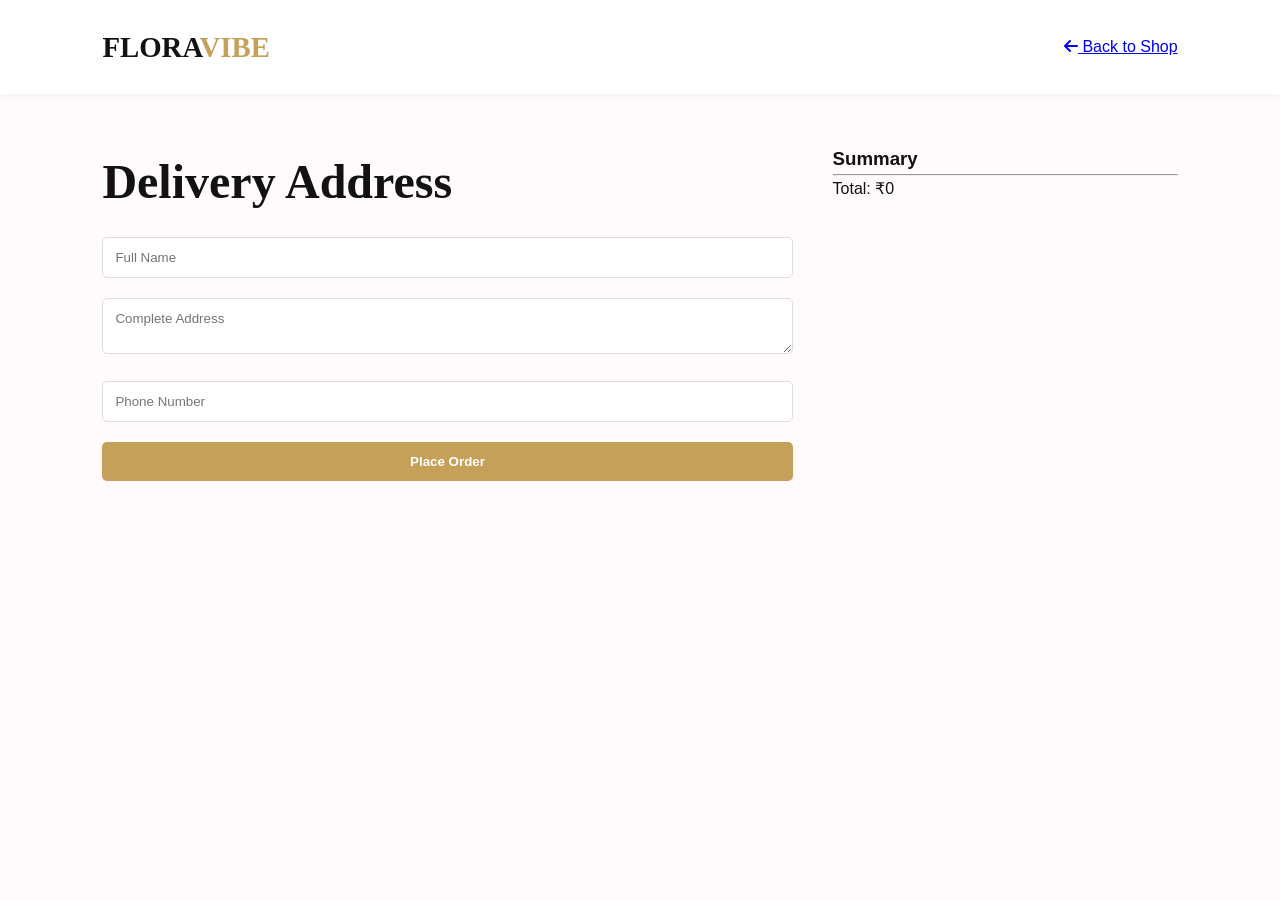
<file: about.html>
<!DOCTYPE html>
<html lang="en">
<head>
    <meta charset="UTF-8"><title>Checkout | FloraVibe</title>
    <link rel="stylesheet" href="style.css">
    <link rel="stylesheet" href="https://cdnjs.cloudflare.com/ajax/libs/font-awesome/6.0.0/css/all.min.css">
</head>
<body class="bg-checkout">
    <nav class="navbar">
        <div class="navbar__logo">FLORA<span>VIBE</span></div>
        <a href="flower.html" class="nav__link"><i class="fa-solid fa-arrow-left"></i> Back to Shop</a>
    </nav>

    <main class="checkout-container">
        <div class="checkout-grid">
            <div class="checkout-form">
                <h2 class="section-heading">Delivery Address</h2>
                <form id="orderForm" onsubmit="handleOrder(event)">
                    <div class="form-group"><input type="text" placeholder="Full Name" required></div>
                    <div class="form-group"><textarea placeholder="Complete Address" required></textarea></div>
                    <div class="form-group"><input type="tel" placeholder="Phone Number" required></div>
                    <button type="submit" class="btn--primary" style="width: 100%;">Place Order</button>
                </form>
            </div>
            <div class="order-summary">
                <h3>Summary</h3>
                <div id="checkout-items"></div>
                <hr>
                <div class="total-row">Total: ₹<span id="final-total">0</span></div>
            </div>
        </div>
    </main>

    <div id="successModal" class="modal">
        <div class="modal-content">
            <div style="font-size: 60px; margin-bottom: 10px;">🎉💐🎊</div>
            <h2>Order Successfully Placed!</h2>
            <p>Your blooms are being prepared. Get ready for some fresh vibes!</p>
            <a href="flower.html" class="btn--primary" style="margin-top:20px; text-decoration: none;">Return Home</a>
        </div>
    </div>
    <script src="script.js"></script>
</body>
</html>
</file>
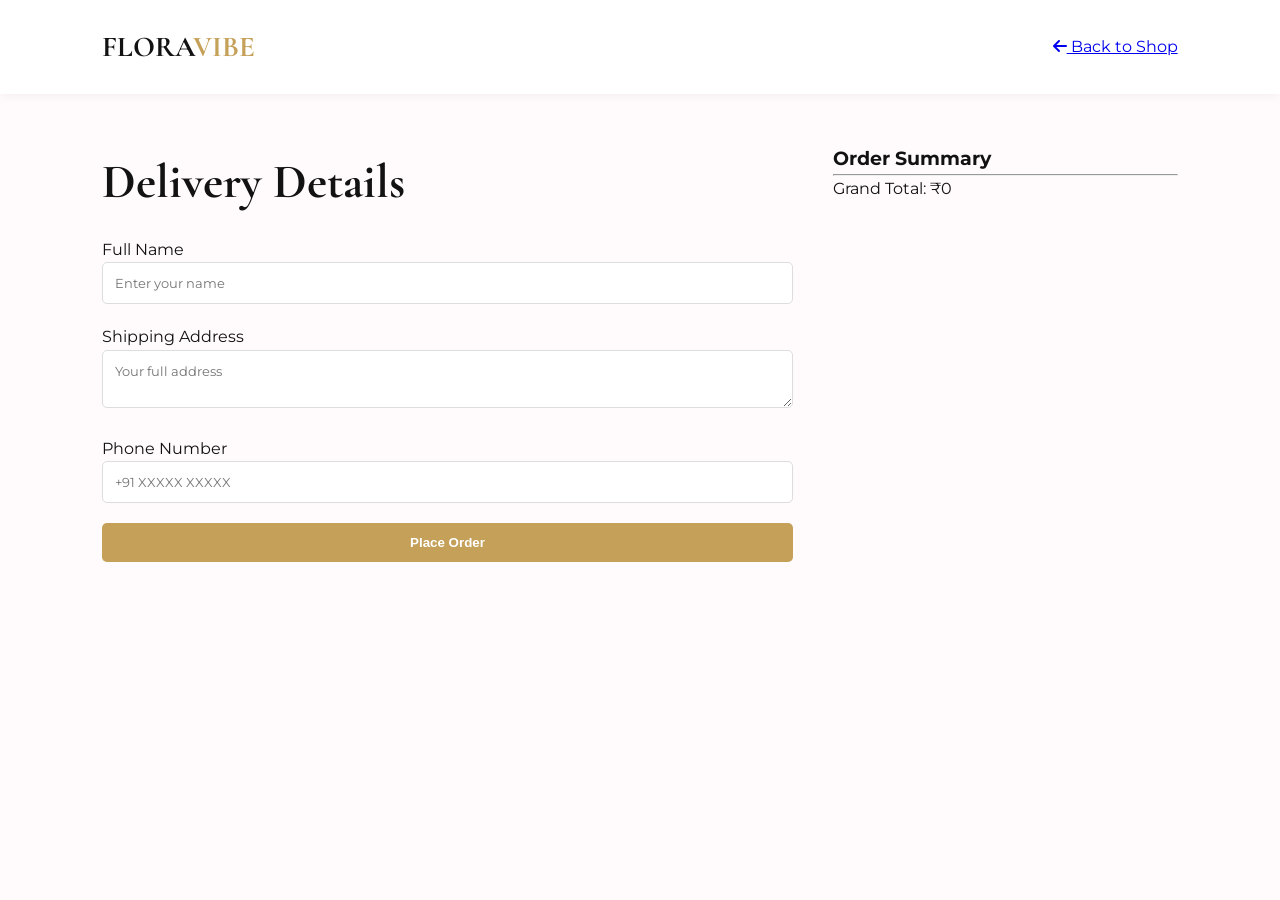
<file: checkout.html>
<!DOCTYPE html>
<html lang="en">
<head>
    <meta charset="UTF-8">
    <meta name="viewport" content="width=device-width, initial-scale=1.0">
    <title>Checkout | FloraVibe Boutique</title>
    <link href="https://fonts.googleapis.com/css2?family=Cormorant+Garamond:wght@600&family=Montserrat:wght@400;600&display=swap" rel="stylesheet">
    <link rel="stylesheet" href="https://cdnjs.cloudflare.com/ajax/libs/font-awesome/6.0.0/css/all.min.css">
    <link rel="stylesheet" href="style.css">
</head>
<body class="bg-checkout">

    <nav class="navbar">
        <div class="navbar__logo">FLORA<span>VIBE</span></div>
        <a href="flower.html" class="nav__link"><i class="fa-solid fa-arrow-left"></i> Back to Shop</a>
    </nav>

    <main class="checkout-container">
        <div class="checkout-grid">
            <div class="checkout-form">
                <h2 class="section-heading">Delivery Details</h2>
                <form id="orderForm" onsubmit="handleOrder(event)">
                    <div class="form-group">
                        <label>Full Name</label>
                        <input type="text" placeholder="Enter your name" required>
                    </div>
                    <div class="form-group">
                        <label>Shipping Address</label>
                        <textarea placeholder="Your full address" required></textarea>
                    </div>
                    <div class="form-group">
                        <label>Phone Number</label>
                        <input type="tel" placeholder="+91 XXXXX XXXXX" required>
                    </div>
                    <button type="submit" class="btn--primary" style="width: 100%;">Place Order</button>
                </form>
            </div>

            <div class="order-summary">
                <h3>Order Summary</h3>
                <div id="checkout-items">
                    </div>
                <hr>
                <div class="total-row">
                    <span>Grand Total:</span>
                    <span>₹<span id="final-total">0</span></span>
                </div>
            </div>
        </div>
    </main>

    <div id="successModal" class="modal">
        <div class="modal-content">
            <i class="fa-solid fa-circle-check"></i>
            <h2>Order Placed Successfully!</h2>
            <p>Your blooms are on their way to brighten someone's day.</p>
            <a href="flower.html" class="btn--primary">Return Home</a>
        </div>
    </div>

    <script src="script.js"></script>
</body>
</html>
</file>
<file: style.css>
:root {
    --gold: #c5a059;
    --dark: #121212;
    --white: #ffffff;
    --light-bg: #fffafb;
    --transition: all 0.4s ease;
}


* {
    margin: 0;
    padding: 0;
    box-sizing: border-box;
}

body {
    font-family: 'Montserrat', sans-serif;
    background-color: var(--light-bg);
    color: var(--dark);
    line-height: 1.6;
    overflow-x: hidden;
}


.navbar {
    display: flex;
    justify-content: space-between;
    align-items: center;
    padding: 1.5rem 8%;
    background: white;
    position: sticky;
    top: 0;
    z-index: 1000;
    box-shadow: 0 2px 10px rgba(0,0,0,0.05);
}

.navbar__logo {
    font-family: 'Cormorant Garamond', serif;
    font-size: 1.8rem;
    font-weight: 900;
}

.navbar__logo span {
    color: var(--gold);
}

.navbar__links {
    display: flex;
    list-style: none;
    gap: 2rem;
}

.navbar__links a {
    text-decoration: none;
    color: var(--dark);
    font-weight: 600;
    font-size: 0.9rem;
}

.hero {
    height: 100vh;
    display: flex;
    align-items: center;
    justify-content: center;
    text-align: center;
    background-image: linear-gradient(rgba(0,0,0,0.5), rgba(0,0,0,0.5)), 
                      url('image/hero-bg.jpg');
    background-size: cover;
    background-position: center;
    color: var(--white);
}

.hero__title {
    font-family: 'Cormorant Garamond', serif;
    font-size: 4rem;
    margin-bottom: 20px;
}


.about {
    padding: 100px 8%;
}

.about__container {
    display: flex;
    align-items: center;
    gap: 50px;
    flex-wrap: wrap;
}

.about__image img {
    width: 100%;
    max-width: 500px;
    height: 500px;
    object-fit: cover;
    border-radius: 10px;
}

.section-heading {
    font-family: 'Cormorant Garamond', serif;
    font-size: 3rem;
    margin-bottom: 1rem;
}


.shop {
    padding: 80px 8%;
}

.shop__grid {
    display: grid;
    grid-template-columns: repeat(auto-fit, minmax(280px, 1fr));
    gap: 30px;
}

.product-card {
    text-align: center;
    padding: 20px;
    background: white;
    border: 1px solid #f0f0f0;
    transition: var(--transition);
}

.product-card:hover {
    transform: translateY(-10px);
    box-shadow: 0 10px 20px rgba(0,0,0,0.05);
}

.product-card img {
    width: 100%;
    height: 350px;
    object-fit: cover;
}


.cart {
    position: fixed;
    top: 0;
    right: -400px;
    width: 350px;
    height: 100%;
    background: white;
    z-index: 2000;
    padding: 40px;
    box-shadow: -10px 0 30px rgba(0,0,0,0.1);
    transition: 0.5s ease;
}

.cart.active {
    right: 0;
}


.checkout-container {
    padding: 50px 8%;
}

.checkout-grid {
    display: grid;
    grid-template-columns: 2fr 1fr;
    gap: 40px;
}

.form-group {
    margin-bottom: 20px;
}

.form-group input, 
.form-group textarea {
    width: 100%;
    padding: 12px;
    border: 1px solid #ddd;
    border-radius: 5px;
    font-family: inherit;
}


.modal {
    display: none;
    position: fixed;
    top: 0;
    left: 0;
    width: 100%;
    height: 100%;
    background: rgba(0,0,0,0.85);
    z-index: 5000;
    place-items: center;
}

.modal-content {
    background: white;
    padding: 50px;
    border-radius: 20px;
    text-align: center;
    max-width: 450px;
}


.btn--primary {
    background: var(--gold);
    color: white;
    padding: 12px 30px;
    border: none;
    border-radius: 5px;
    cursor: pointer;
    font-weight: 600;
    display: inline-block;
    text-decoration: none;
}

.btn--add {
    width: 100%;
    padding: 12px;
    background: transparent;
    border: 1px solid var(--gold);
    color: var(--gold);
    font-weight: 600;
    cursor: pointer;
    margin-top: 15px;
}
</file>
